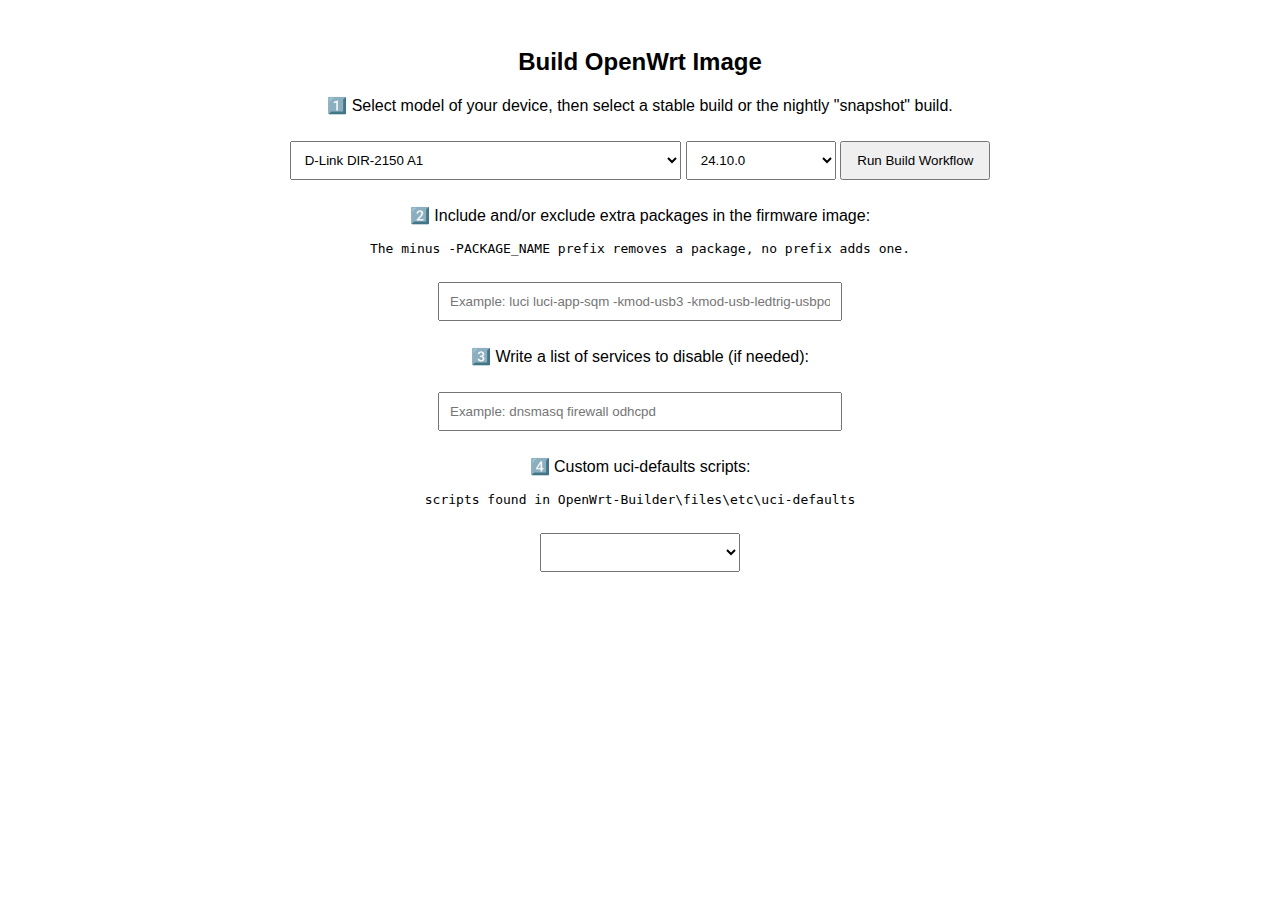
<file: index.html>
<!DOCTYPE html>
<html lang="en">
<head>
    <meta charset="UTF-8">
    <meta name="viewport" content="width=device-width, initial-scale=1.0">
    <title>Build OpenWrt Image</title>
    <link rel="stylesheet" href="styles.css">
</head>
<body>
    <form id="tokenForm">
        <details>
            <summary><span>Setup Your GitHub Personal Access Token ⚠️</span></summary>
            <p>1️⃣ Click below to open GitHub's token creation page:</p>
            <button type="button" onclick="window.open('https://github.com/settings/tokens/new?scopes=repo,workflow,admin:repo_hook&description=GitHub%20Workflow%20Trigger', '_blank')">Create Token</button>
            <p>2️⃣ After generating your token, copy & paste it below:</p>
            <input type="password" id="tokenInput" placeholder="Paste your token here">
            <button type="button" onclick="saveToken()">Save Token</button>
            <p>3️⃣ Click below to test your token:</p>
            <button type="button" onclick="testToken()">Test Token</button>
            <p id="status"></p>
        </details>
    </form>
    
    <form id="buildForm" onsubmit="runWorkflow(event)">
        <h2>Build OpenWrt Image</h2>
        <p>1️⃣ Select model of your device, then select a stable build or the nightly "snapshot" build.</p>
        <select id="modelInput">
            <option value="dlink_dir-2150-a1">D-Link DIR-2150 A1</option>
            <option value="dlink_dir-882-a1">D-Link DIR-882 A1</option>
            <option value="dlink_dir-842-c2">D-Link DIR-842 C2</option>
        </select>
        <select id="versionInput">
            <option value="24.10.0">24.10.0</option>
            <option value="SNAPSHOT">SNAPSHOT</option>
            <option value="24.10-SNAPSHOT">24.10-SNAPSHOT</option>
            <option value="23.05.5">23.05.5</option>
            <option value="23.05-SNAPSHOT">23.05-SNAPSHOT</option>
            <option value="23.05.7">23.05.7</option>
        </select>
        <button type="submit">Run Build Workflow</button>

        <p>2️⃣ Include and/or exclude extra packages in the firmware image:</p>
        <p><pre>The minus <code>-PACKAGE_NAME</code> prefix removes a package, no prefix adds one.</pre></p>
        <input type="text" id="packagesInput" name="packages" autocomplete="on" placeholder="Example: luci luci-app-sqm -kmod-usb3 -kmod-usb-ledtrig-usbport">
        <p>3️⃣ Write a list of services to disable (if needed):</p>
        <input type="text" id="disabled_servicesInput" name="disabled_services" autocomplete="on" placeholder="Example: dnsmasq firewall odhcpd">
        <p>4️⃣ Custom uci-defaults scripts:</p>
        <p><pre>scripts found in <code>OpenWrt-Builder\files\etc\uci-defaults</code></pre></p>
        <select id="scriptsInput">
            <option value=""></option>
            <option value="99-pppoe">99-pppoe</option>
            <option value="99-wds">99-wds</option>
        </select>
    </form>

    <script src="scripts.js"></script>
</body>
</html>
</file>
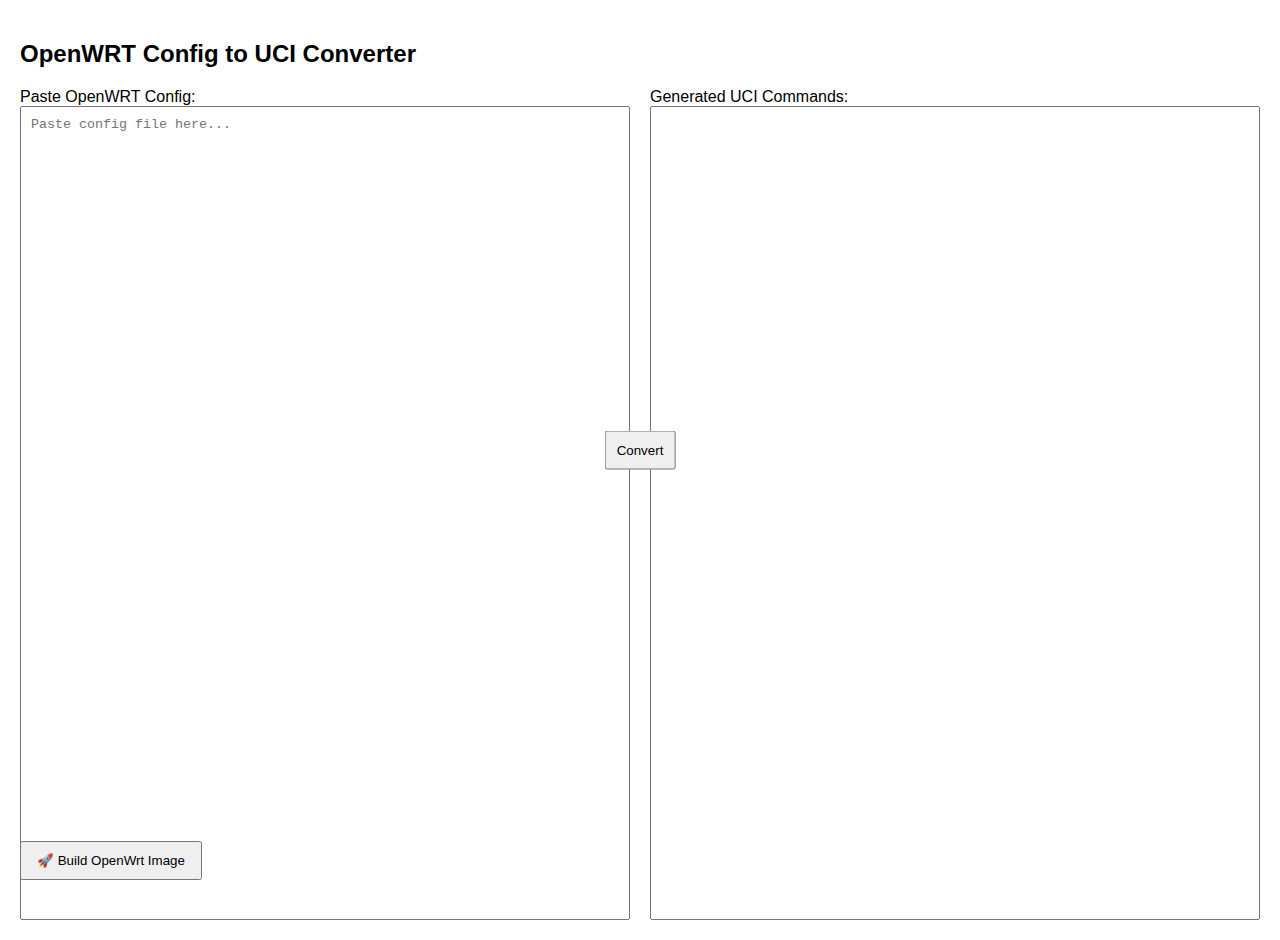
<file: config2uci/index.html>
<!DOCTYPE html>
<html lang="en">
<head>
    <meta charset="UTF-8">
    <meta name="viewport" content="width=device-width, initial-scale=1.0">
    <title>OpenWRT Config to UCI Converter</title>
    <style>
        body {
            font-family: Arial, sans-serif;
            margin: 20px;
            background-color: white;
            color: black;
            display: flex;
            flex-direction: column;
            height: 100vh;
        }
        .container {
            display: flex;
            gap: 20px;
            flex: 1;
        }
        .box {
            flex: 1;
            display: flex;
            flex-direction: column;
        }
        textarea {
            flex: 1;
            width: 100%;
            padding: 10px;
            box-sizing: border-box;
            resize: none;
        }
        .button-container {
            display: flex;
            justify-content: center;
            align-items: center;
            position: fixed;
            top: 50%;
            left: 50%;
            transform: translate(-50%, -50%);
        }
        button {
            padding: 10px;
            cursor: pointer;
        }
        @media (prefers-color-scheme: dark) {
            body {
                background-color: #121212;
                color: white;
            }
            textarea {
                background-color: #1e1e1e;
                color: white;
                border: 1px solid #444;
            }
        }

        #configToUciButton {
            position: fixed;
            bottom: 20px;
            left: 20px;
            padding: 10px 15px;
            cursor: pointer;
        }
    </style>
</head>
<body>
    <h2>OpenWRT Config to UCI Converter</h2>
    <div class="container">
        <div class="box">
            <label>Paste OpenWRT Config:</label>
            <textarea id="configInput" placeholder="Paste config file here..."></textarea>
        </div>
        <div class="box">
            <label>Generated UCI Commands:</label>
            <textarea id="uciOutput" readonly></textarea>
        </div>
    </div>
    <div class="button-container">
        <button onclick="convertToUci()">Convert</button>
    </div>
    <button id="configToUciButton" onclick="location.href='../index.html'">🚀 Build OpenWrt Image</button>
    <script>
        function convertToUci() {
            const input = document.getElementById("configInput").value;
            let output = "";
            let section = "";
            let sectionName = "";
            let sectionCount = {};
            let configType = "";
            
            input.split("\n").forEach(line => {
                line = line.trim();
                if (line.startsWith("config")) {
                    let parts = line.split(" ");
                    section = parts[1];
                    sectionName = parts[2]?.replace(/'/g, "") || null;
                    
                    if (!configType) {
                        if (section === "wifi-device" || section === "wifi-iface") {
                            configType = "wireless";
                        } else if (section === "dhcp" || section === "dnsmasq" || section === "odhcpd") {
                            configType = "dhcp";
                        } else {
                            configType = "network";
                        }
                    }
                    
                    if (!sectionName) {
                        if (!sectionCount[section]) sectionCount[section] = 0;
                        sectionName = `@${section}[${sectionCount[section]}]`;
                        sectionCount[section]++;
                    }
                    output += `uci set ${configType}.${sectionName}=${section}\n`;
                } else if (line.startsWith("option")) {
                    let parts = line.split(" ");
                    let key = parts[1].replace(/'/g, "");
                    let value = parts.slice(2).join(" ").replace(/'/g, "");
                    output += `uci set ${configType}.${sectionName}.${key}='${value}'\n`;
                } else if (line.startsWith("list")) {
                    let parts = line.split(" ");
                    let key = parts[1].replace(/'/g, "");
                    let value = parts.slice(2).join(" ").replace(/'/g, "");
                    output += `uci add_list ${configType}.${sectionName}.${key}='${value}'\n`;
                }
            });
            
            output += `uci commit ${configType}\n`;
            document.getElementById("uciOutput").value = output;
        }
    </script>
</body>
</html>
</file>
<file: styles.css>
body { font-family: Arial, sans-serif; text-align: center; padding: 20px; }
#tokenInput { width: 34%; min-width: 380px; padding: 10px; margin: 10px 0; }
#modelInput { width: 32%; min-width: 380px; padding: 10px; margin: 10px 0; }
#versionInput { width: 5%; min-width: 150px; padding: 10px; margin: 10px 0; }
button { padding: 10px 15px; cursor: pointer; }
#packagesInput { width: 30%; min-width: 380px; padding: 10px; margin: 10px 0; }
#disabled_servicesInput { width: 30%; min-width: 380px; padding: 10px; margin: 10px 0; }
#scriptsInput { width: 10%; min-width: 200px; padding: 10px; margin: 10px 0; }

#clearTokenButton {
    position: fixed;
    bottom: 20px;
    right: 20px;
    padding: 10px 15px;
    cursor: pointer;
}
#buildInfo {
    margin: 20px auto; /* Center the element horizontally */
    padding: 10px;
    border: 1px solid #ccc;
    border-radius: 5px;
    text-align: left;
    width: 30%; /* Adjust width as needed */
    box-sizing: border-box; /* Ensure padding and border are included in the width */
    max-width: 100%; /* Ensure it does not exceed the parent width */
}

@media (prefers-color-scheme: dark) {
    html {
        background-color: #212830;
        color: #ffffff; /* Ensure text is visible */
        color-scheme: dark; /* Apply globally */
    }
    header, .btn {
        background-color: #212830;
        color: #ffffff; /* Consistent text color */
    }
    input, button, select, textarea {
        color-scheme: dark; /* Include all relevant form elements */
    }
}

#tokenForm {
    display: none;
}
</file>
